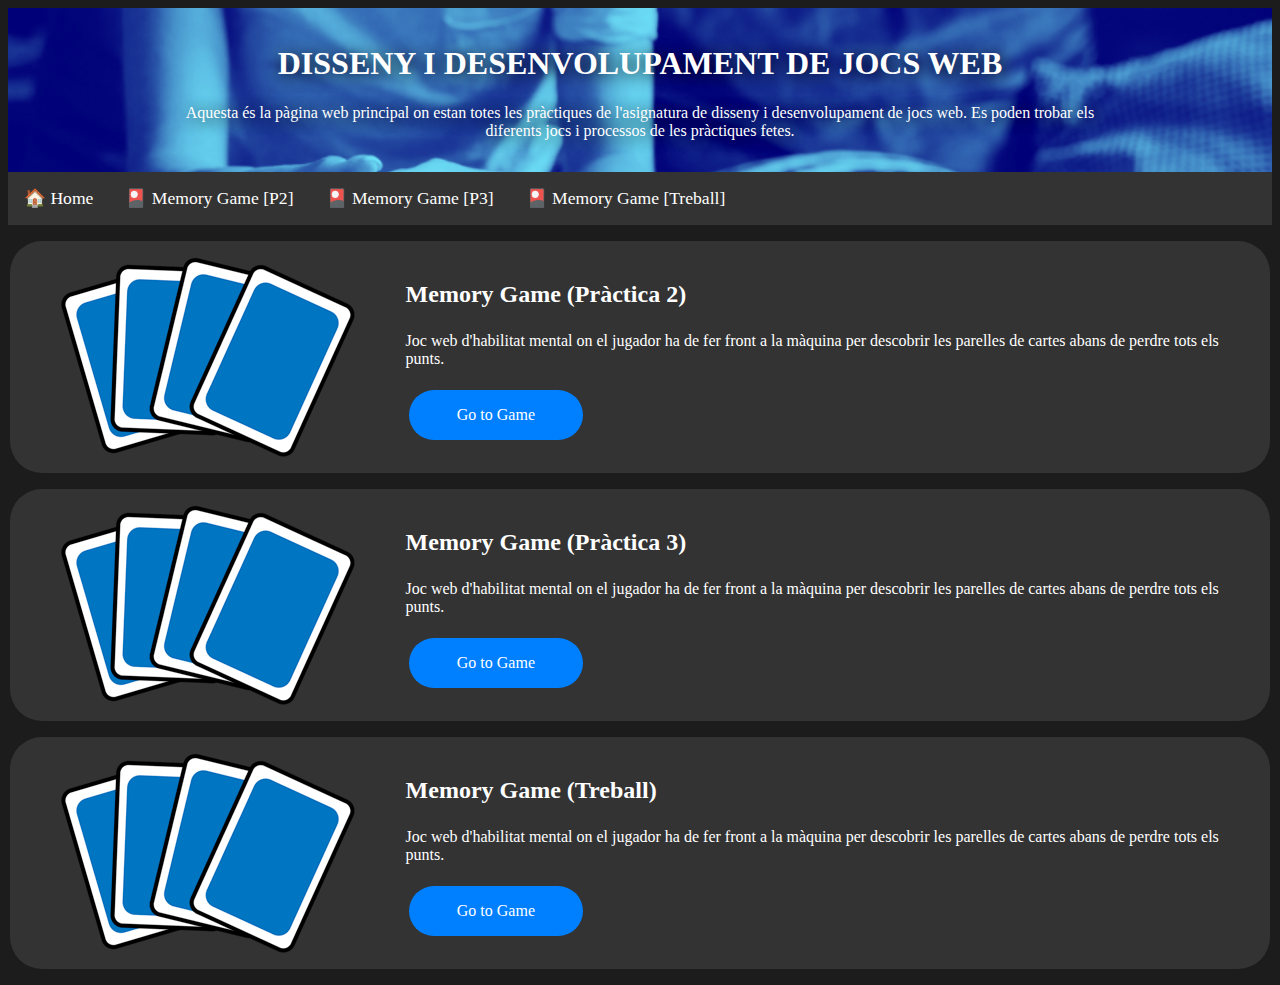
<file: index.html>
<!DOCTYPE html> 
<html>
	<head>
		<link rel="icon" type="image/x-icon" href="resources/favicon.png">
		<link rel="stylesheet" href="styles/main.css">
		<title>JOCS WEB</title>
	</head>
	<body>
	
		<div class="header">
	
			<h1>DISSENY I DESENVOLUPAMENT DE JOCS WEB</h1>
			
			<div class="description">
			
				<p>Aquesta és la pàgina web principal on estan totes les pràctiques de l'asignatura de disseny i desenvolupament de jocs web. Es poden trobar els diferents jocs i processos de les pràctiques fetes.</p>
			
			</div>
		
		</div>
			
			<ul>
			  <li><a href="index.html">&#127968; Home</a></li>
			  <li><a href="pi_2/index.html" target="_blank">&#127924; Memory Game [P2] </a></li>
			  <li><a href="pi_3/index.html" target="_blank">&#127924; Memory Game [P3] </a></li>
			  <li><a href="treball/index.html" target="_blank">&#127924; Memory Game [Treball] </a></li>
			</ul>
			
		
		  <div class="game">
			  <img src="resources/MemoryGame.png"/>
			  <div class="desc_news">
				<h3>Memory Game (Pràctica 2)</h3>
				<p>Joc web d'habilitat mental on el jugador ha de fer front a la màquina per descobrir les parelles de cartes abans de perdre tots els punts.</p>
				<a href="pi_2/index.html" target="_blank">Go to Game</a>
			  </div>
		  </div>
		  
		  <div class="game">
			  <img src="resources/MemoryGame.png"/>
			  <div class="desc_news">
				<h3>Memory Game (Pràctica 3)</h3>
				<p>Joc web d'habilitat mental on el jugador ha de fer front a la màquina per descobrir les parelles de cartes abans de perdre tots els punts.</p>
				<a href="pi_3/index.html" target="_blank">Go to Game</a>
			  </div>
		  </div>
		  
		  <div class="game">
			  <img src="resources/MemoryGame.png"/>
			  <div class="desc_news">
				<h3>Memory Game (Treball)</h3>
				<p>Joc web d'habilitat mental on el jugador ha de fer front a la màquina per descobrir les parelles de cartes abans de perdre tots els punts.</p>
				<a href="treball/index.html" target="_blank">Go to Game</a>
			  </div>
		  </div>
		
	
	</body>
</html>
</file>
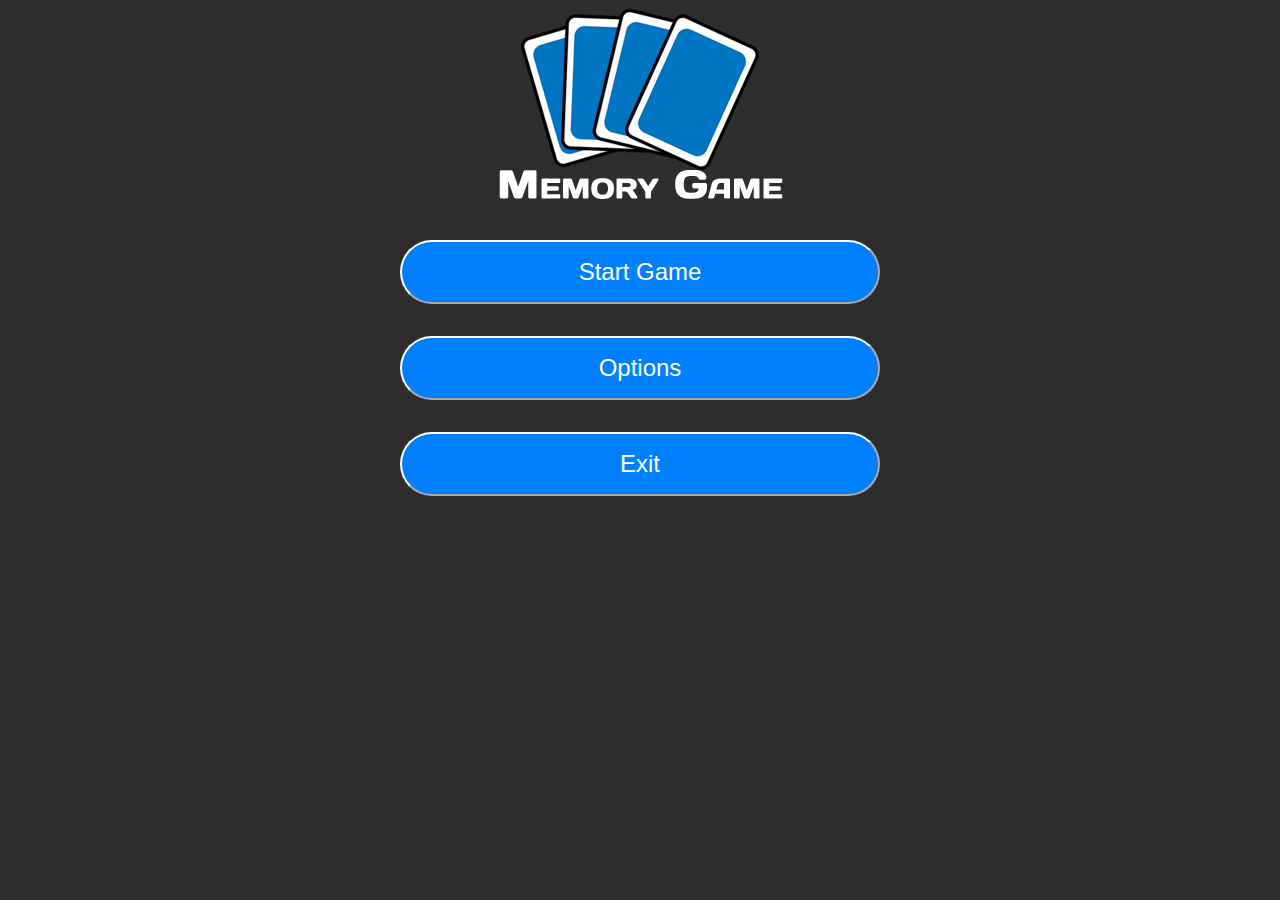
<file: pi_2/index.html>
<!DOCTYPE html> 
<html>
	<head>
		<link rel="stylesheet" href="./styles/main.css">
		<link rel="icon" type="image/x-icon" href="../resources/MemoryGame.png">
		<script src="./js/loader.js"></script>
		<script src="./js/game_info.js"></script>
		<script src="./js/menu_controller.js"></script>
		<title> Memory Game</title>
	</head>
	<body>
		<div class="menu">
			<img id="logo" src="styles/resources/GameLogo.png"/>
			<button class="menu-object" onclick="start_game()"> 
				Start Game 
			</button>
			<button class="menu-object" onclick="options()"> 
				Options 
			</button>
			<button class="menu-object" onclick="exit()"> 
				Exit 
			</button>
		</div>
	</body>
</html>
</file>
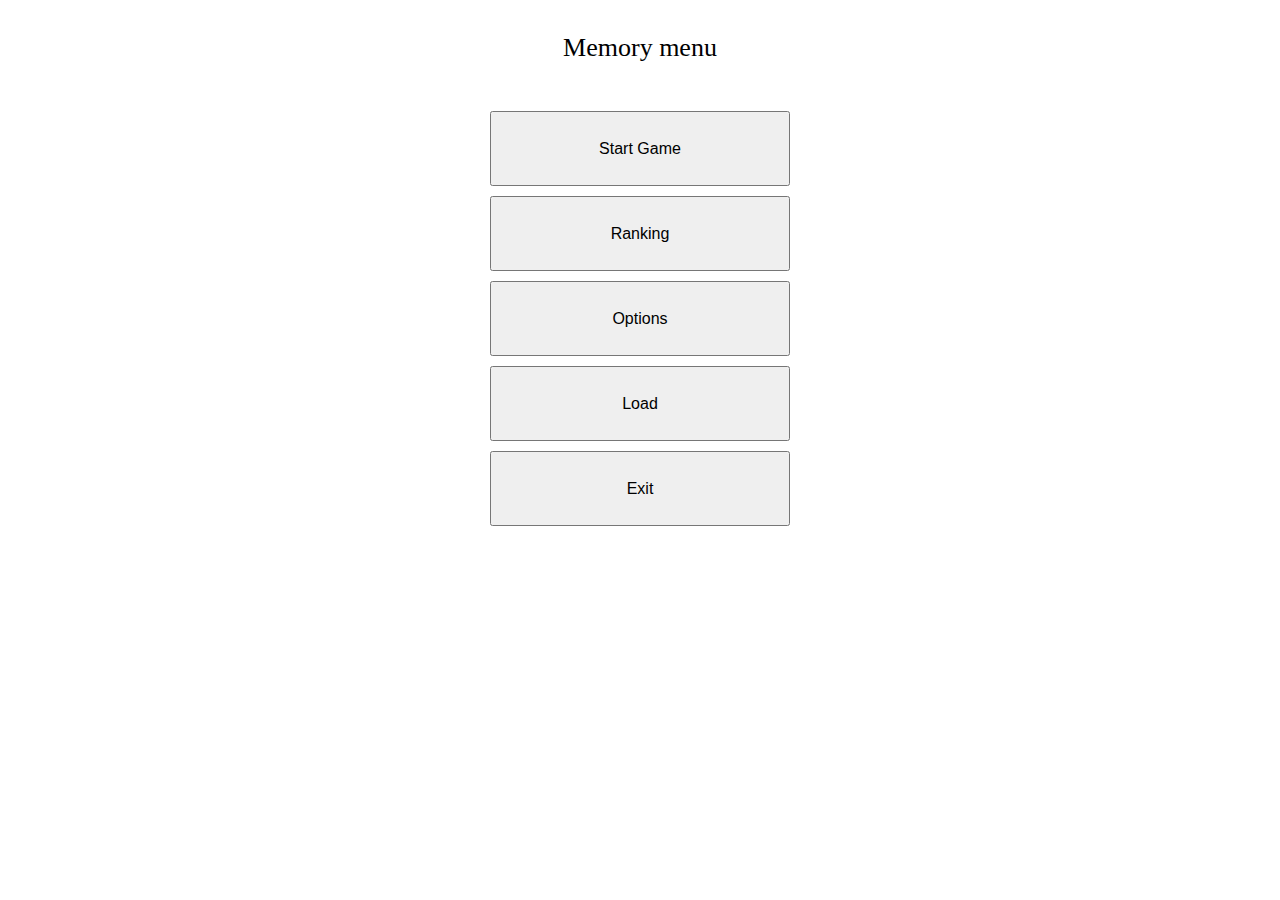
<file: pi_3/index.html>
<!DOCTYPE html> 
<html>
	<head>
		<link rel="stylesheet" href="./styles/main.css">
		<script src="./js/loader.js"></script>
		<script src="./js/game_info.js"></script>
		<script src="./js/menu_controller.js"></script>
		<title> My first game - Menu </title>
	</head>
	<body>
		<p class="menu-object" id="title">Memory menu</p>
		<button class="menu-object" onclick="start_game()"> 
			Start Game 
		</button>
		<button class="menu-object" onclick="rankingScore()"> 
			Ranking 
		</button>
		<button class="menu-object" onclick="options()"> 
			Options 
		</button>
		<button class="menu-object" onclick="loadPlay()"> 
			Load
		</button>
		<button class="menu-object" onclick="exit()"> 
			Exit 
		</button>
	</body>
</html>
</file>
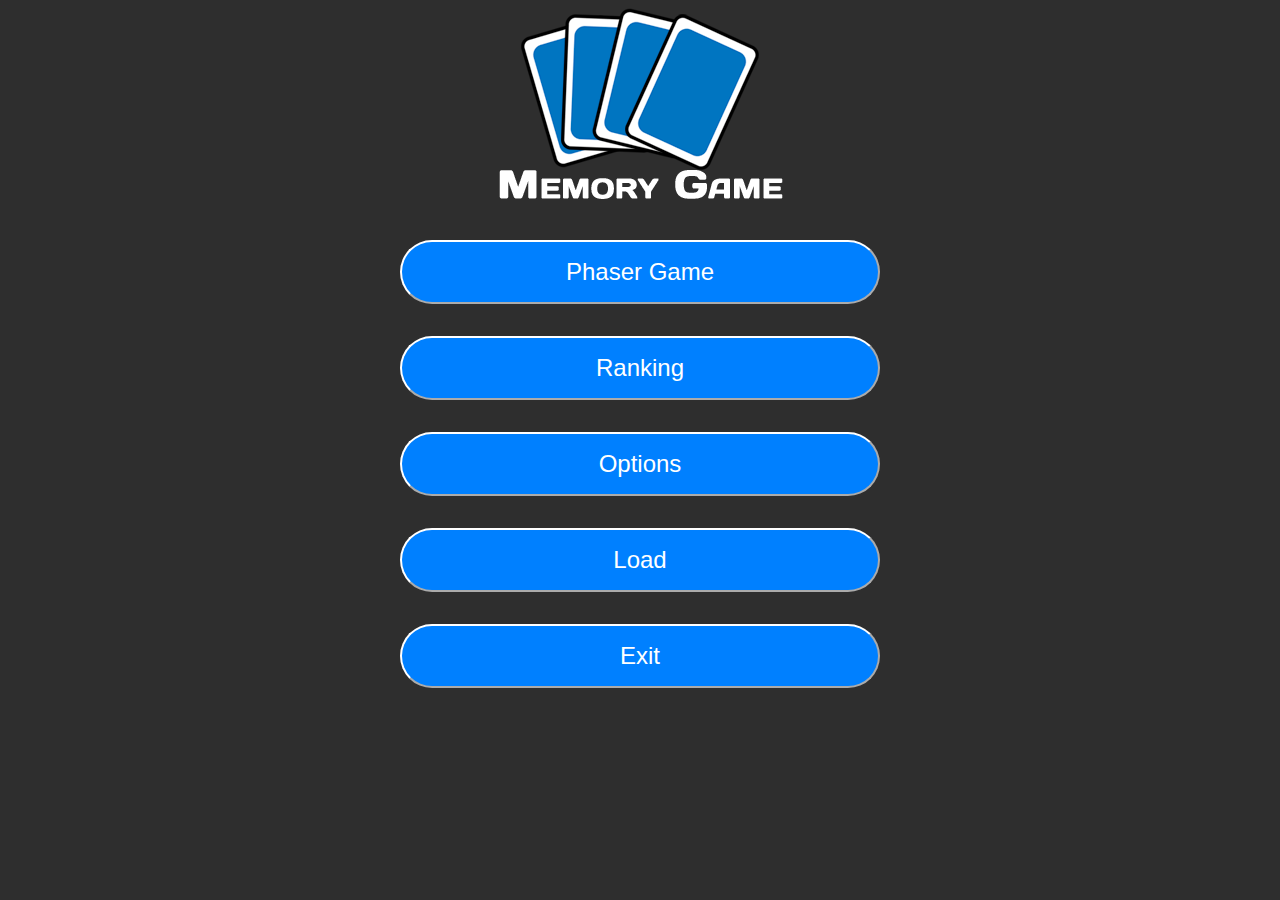
<file: treball/index.html>
<!DOCTYPE html> 
<html>
	<head>
		<link rel="stylesheet" href="./styles/main.css">
		<link rel="icon" type="image/x-icon" href="../resources/MemoryGame.png">
		<script src="./js/loader.js"></script>
		<script src="./js/game_info.js"></script>
		<script src="./js/menu_controller.js"></script>
		<title> Memory Game </title>
	</head>
	<body>
		<div class="menu">
			<img id="logo" src="styles/resources/GameLogo.png"/>
			
			<!-- MENU DEL JOC -->
			
			<button class="menu-object" onclick="phaser_game()"> 
				Phaser Game 
			</button>
			<button class="menu-object" onclick="rankingScore()"> 
				Ranking 
			</button>
			<button class="menu-object" onclick="options()"> 
				Options 
			</button>
			<button class="menu-object" onclick="loadPlay()"> 
				Load
			</button>
			<button class="menu-object" onclick="exit()"> 
				Exit 
			</button>
			
			<!-- ------------ -->
			
		</div>
	</body>
</html>
</file>
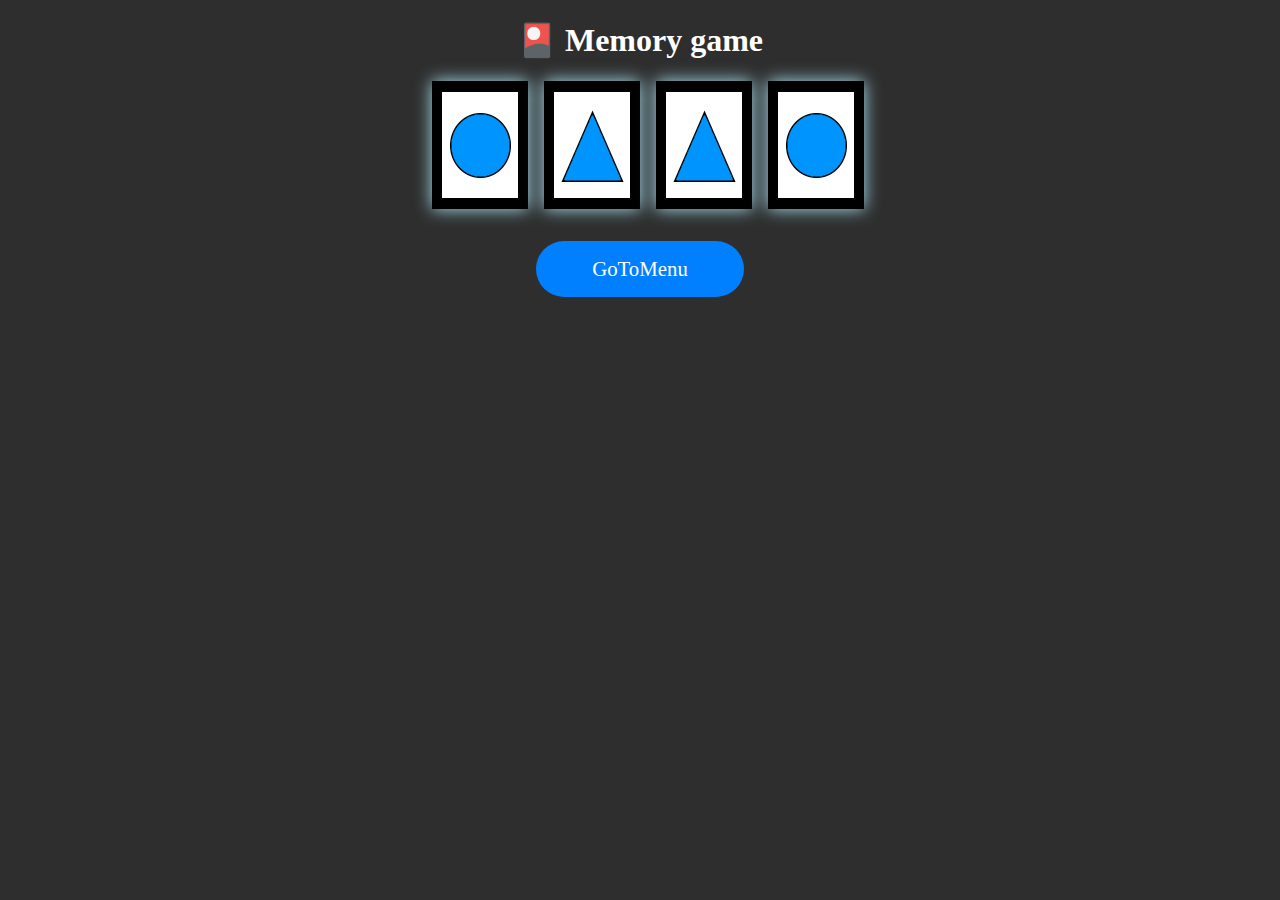
<file: pi_2/html/game.html>
<!DOCTYPE html> 
<html>
	<head>
		<link rel="stylesheet" href="../styles/main.css">
		<link rel="icon" type="image/x-icon" href="../../resources/MemoryGame.png">
		<script src="../js/game_controller.js"></script>
		<script src="../js/loader.js"></script>
		<title>MemoryGame</title>
	</head>
	<body>
		<h1 id="title">&#127924; Memory game</h1>

			<div class="cartes">
				<img src="../resources/cb.png" onclick="items[0].do_click()">
				<img src="../resources/tb.png" onclick="items[1].do_click()">
				<img src="../resources/tb.png" onclick="items[2].do_click()">
				<img src="../resources/cb.png" onclick="items[3].do_click()">
			</div>

		<a class="buton" href="../">GoToMenu</a>
	</body>
</html>
</file>
<file: styles/main.css>
body{
	background-color: #1C1C1C;
}

h1, h2 {
  text-align: center;
  font-family: "Times New Roman";
}

p {
	font-family: "Georgia";
}

.header {
  padding: 1rem;
  text-align: center;
  background-image: url("../resources/header.png");
  background-repeat: no-repeat;
  background-size:cover;
  color: white;
  font-size: 1rem;
  text-align: center;
  text-shadow: 0.1rem 0.1rem 1rem #000000;
}
.description{
	margin: auto;
	width: 75%;
}

.body-web {
	background-color: #E6E6E6;
	height: 24rem;
}

ul {
  list-style-type: none;
  margin: 0;
  padding: 0;
  overflow: hidden;
  background-color: #333333;
}

li {
  float: left;
}

li a {
  display: block;
  color: white;
  text-align: center;
  padding: 1rem 1rem;
  text-decoration: none;
  font-size: 1.1rem;
}

li a:hover:not(.active) {
  background-color: #111;
}

.active {
  background-color: #04AA6D;
}

.game{
    display: flex;
    margin: 1rem 0.1rem 1rem 0.1rem;
    padding: 1rem 3rem 1rem 3rem;
    background-color: #333333;
    border-radius: 2rem 2rem 2rem 2rem;
	color: white;
}

.game h3{
  font-size: 1.5rem;
}

.game img{
    padding-right: 3rem;
}

.game a{
  background-color: #0080FF;
  border-radius: 2rem 2rem 2rem 2rem;
  color: white;
  padding: 1rem 3rem;
  text-align: center;
  text-decoration: none;
  display: inline-block;
  font-size: 1rem;
  margin: 0.4rem 0.2rem;
}

.game a:hover:not(.active){
	background-color: #2E9AFE;
}
</file>
<file: pi_2/styles/main.css>
/* Common element [Game menu | In game menu] */

body{
	background-color: #2E2E2E;
}

p{
	text-align: center;
}

/* Elements from Game Menu */

#logo{
	display: block;
	margin: auto;
}

.menu-object{
	display:block;
	background-color: #0080FF;
	border-radius: 2rem 2rem 2rem 2rem;
	border-color: #FFFFFF;
	font-size: 1.5rem;
	text-align: center;
	margin: auto;
	width: 30rem;
	height: 4rem;
	color: white;
	margin-top: 2rem;
}

.menu{
	display: grid;
	grid-template-columns: 1;
	justify-content: center;
}

button.menu-object:active{
	font-size: 1.6rem;
	width: 27rem;
	height: 5rem;
}

button.menu-object:hover:not(:active){
	font-size: 1.5rem;
	width: 25rem;
	height: 5rem;
	box-shadow: 0 0 1rem #A9E2F3;
}

/* Elements in Game */

#title{							
	text-align: center;
    font-family: "Times New Roman";
	color: white;
}

.buton{
	display:block;
	margin-left: auto;
	margin-right: auto;
	margin-top: 3rem;
	padding: 1rem 3rem;
	width: 7rem;
	background-color: #0080FF;
	border-radius: 2rem 2rem 2rem 2rem;
	text-align: center;
	text-decoration: none;
	font-size: 1.3rem;
	color: white;
}

.buton:hover:not(.active){
	background-color: #2E9AFE;
}

.cartes{
  display: grid;
  grid-template-columns: repeat(4, 5rem);
  grid-auto-rows: 7rem;
  gap: 2rem;
  justify-content: center;
}

.cartes img{
	box-shadow: 0 0 1rem #A9E2F3;
}
</file>
<file: pi_3/styles/main.css>
input[type=number]{
	height: 3rem;
    font-size: 1.3rem;
    font-weight: bold;
    width: 3rem;
    text-align: center;
}

#title{
	font-size: 26px;
	line-height: 75px;
}

.menu-object{
	display:block;
	margin-left: auto;
	margin-right: auto;
	width: 300px;
	height: 75px;
	font-size: 16px;
	margin-top: 10px;
}

p{
	text-align: center;
}

button.menu-object:active{
	font-size: 18px;
	width: 275px;
	height: 70px;
}

button.menu-object:hover:not(:active){
	font-size: 22px;
	width: 325px;
	height: 85px;
}
</file>
<file: treball/styles/main.css>
/* Common element [Game menu | In game menu] */

body{
	background-color: #2e2e2e;
}

p{
	text-align: center;
}

/* Elements from Game Menu */

#logo{
	display: block;
	margin: auto;
}

.menu-object{
	display:block;
	background-color: #0080FF;
	border-radius: 2rem 2rem 2rem 2rem;
	border-color: #FFFFFF;
	font-size: 1.5rem;
	text-align: center;
	width: 30rem;
	height: 4rem;
	color: white;
	margin-top: 2rem;
}

.menu{
	display: grid;
	grid-template-columns: 1;
	justify-content: center;
}

button.menu-object:active{
	font-size: 1.6rem;
	width: 27rem;
	height: 5rem;
}

button.menu-object:hover:not(:active){
	font-size: 1.5rem;
	width: 25rem;
	height: 5rem;
	box-shadow: 0 0 1rem #A9E2F3;
}

/* Elements in Game */

#title{							
	text-align: center;
    font-family: "Times New Roman";
	color: white;
}

.buton{
	display: block;
	margin-left: auto;
	margin-right: auto;
	margin-top: 0.5rem;
	padding: 1rem 3rem;
	width: 10rem;
	background-color: #0080FF;
	border-radius: 2rem 2rem 2rem 2rem;
	text-align: center;
	text-decoration: none;
	font-size: 1.3rem;
	color: white;
}

.buton:hover:not(.active){
	background-color: #2E9AFE;
}

.jugador{
	display:block;
	margin-left: auto;
	margin-right: auto;
	margin-top: 3rem;
	margin-bottom: 2rem;
	padding: 1.5rem;
	width: 7rem;
	background-color: #0080FF;
	border-radius: 2rem 2rem 2rem 2rem;
	text-align: center;
	text-decoration: none;
	font-size: 1.3rem;
	color: white;
}

#game_id{
  display: grid;
  grid-template-columns: repeat(4, 5rem);
  grid-auto-rows: 7rem;
  gap: 2rem;
  justify-content: center;
}

#game_id img{
	box-shadow: 0 0 1rem #A9E2F3;
}
</file>
